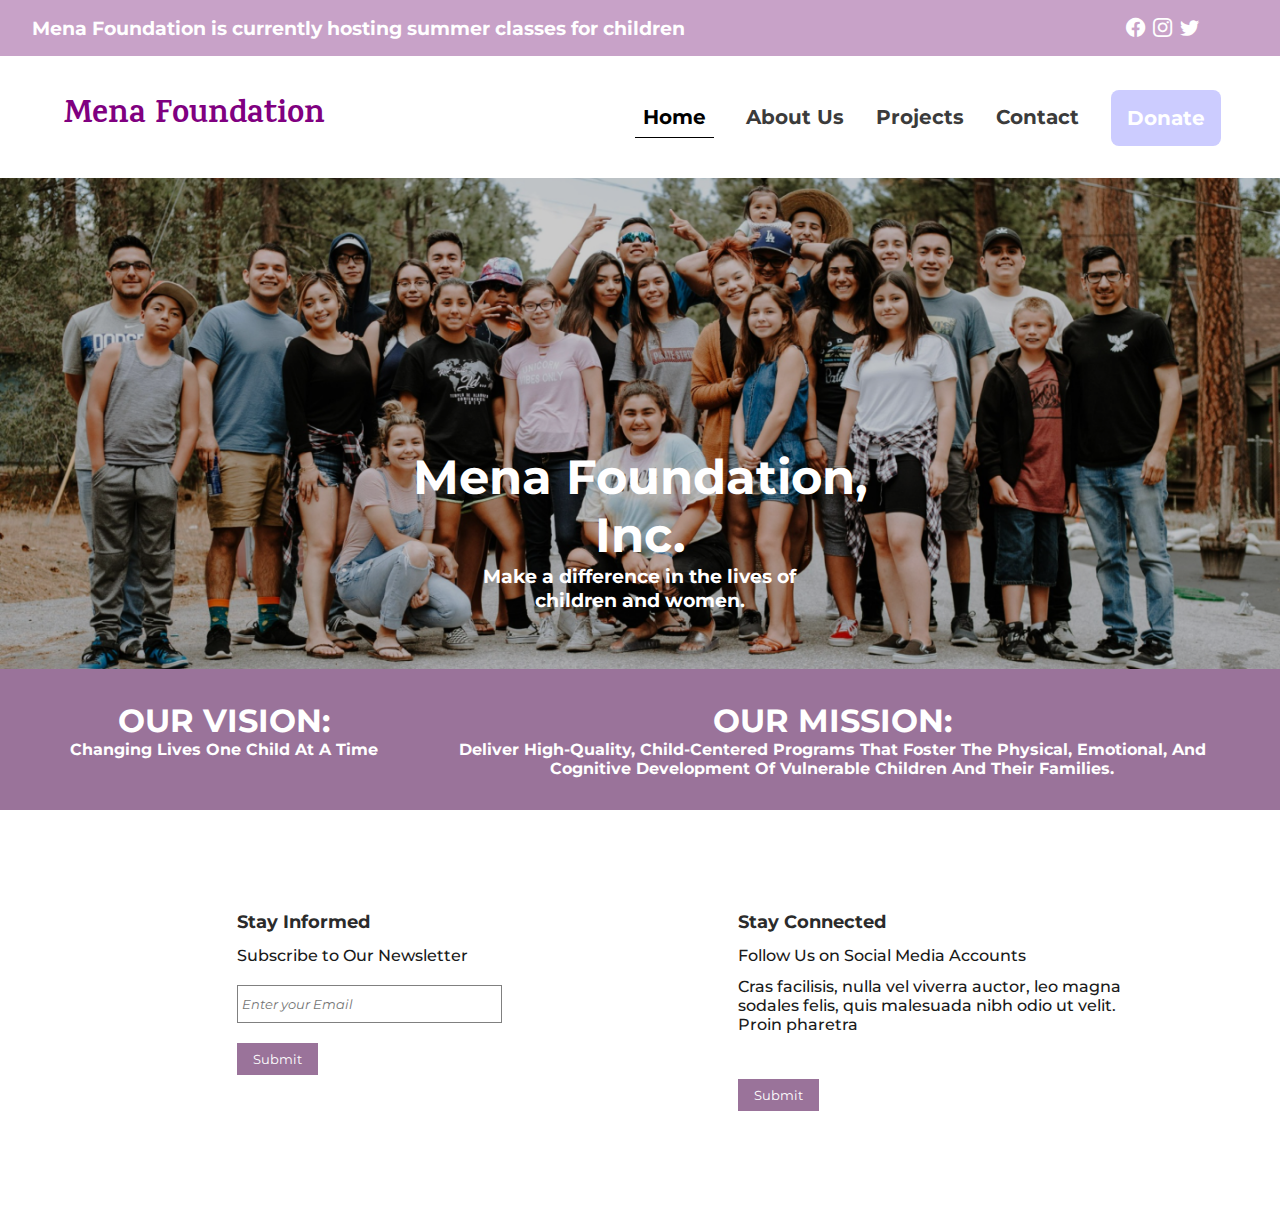
<file: index.html>
<!DOCTYPE html>
<html lang="en">
<head>
  <meta charset="UTF-8">
  <meta name="viewport" content="width=device-width, initial-scale=1.0">
  <title>Mena_Foundation</title>
  <link rel="shortcut icon" href="./images/favicon-32x32.png" type="image/x-icon">
  <link rel="stylesheet" href="styles.css">
  <link rel="stylesheet" href="https://cdn.jsdelivr.net/npm/bootstrap-icons@1.10.5/font/bootstrap-icons.css">
  <link rel="stylesheet" href="contact.css">
  <link rel="stylesheet" href="donate.css">
  <link rel="stylesheet" href="index.css">
</head>
<body>
  <main id="blur" class="">
      <!-- top bar -->
  <section class="top-bar">

    <p><strong>Mena Foundation is currently hosting summer classes for children</strong></p>

    <div class="icons">
      <i class="bi bi-facebook"></i>
     <a href="https://www.instagram.com/mena_foundation/"> <i class="bi bi-instagram"></i></a>
      <i class="bi bi-twitter"></i>
    </div>
  </section>
  <!-- Navigation bar -->
  <nav class="laptop-nav">
    <a class="logo" href="./index.html">Mena Foundation</a>
    <div class="nav">
      <span class="nav-item active"><a href="./index.html">Home</a></span>
      <span class="nav-item"><a href="./about.html">About Us</a></span>
      <span class="nav-item"><a href="">Projects</a></span>
      <span class="nav-item "><a href="./contact.html">Contact</a></span>
      <button id="donate-button" type="button">Donate</button>
    </div>
  </nav>
  <nav class="phone-nav">
    <div>
      <a class="logo" href="./index.html">Mena Foundation</a>
     <span id="menu"> <i  class="bi bi-list"></i></span>
    </div>
    <section class="">
      <div class="d-none" id="menu-items">
        <aside class="nav-item active"><a href="./index.html">Home</a></aside>
        <aside class="nav-item"><a href="about.html">About Us</a></aside>
        <aside class="nav-item"><a href="">Projects</a></aside>
        <aside class="nav-item "><a href="./contact.html">Contact</a></aside>
        <div id="donate-button" onclick="donateFunction()" >  <button type="button">Donate</button></div>
      </div>
    </section>
  </nav>

  <!-- Hero Section -->
  <section class="hero">
    <img src="./images//Rectangle 10.png" width="100%" alt="hero">
    <div>
      <span>
        <h3>Mena Foundation, Inc.</h3>
      </span>
      <p>Make a difference in the lives of children and women.</p>
    </div>
  </section>
  <!-- Bg them -->
  <section class="mission">
    <div class="mission-1">
      <h1>OUR VISION:</h1>
      <p>Changing Lives One Child At A Time</p>
    </div>

    <div class="mission-2">
      <h1>OUR MISSION:</h1>
      <p>Deliver High-Quality, Child-Centered Programs That Foster The Physical, Emotional, And Cognitive Development Of Vulnerable Children And Their Families.</p>
    </div>
  </section>
  <footer>
    <section class="section1">
       <div>
        <h5>Stay Informed</h5>
        <p>Subscribe to Our Newsletter</p>
        <input type="email" placeholder="Enter your Email">
        <br/>
        <button>Submit</button>
       </div>
    </section>
    <section>
      <div>
       <h5>Stay Connected</h5>
       <p>Follow Us on Social Media Accounts
      </p>
        <p>Cras facilisis, nulla vel viverra auctor, leo magna sodales felis, quis malesuada nibh odio ut velit. Proin pharetra</p>
       <br/>
       <button>Submit</button>
      </div>
   </section>
    </footer>
  </main>
</body>
<form class="container d-none" id="donate">
 <section>
   <!-- Logo and close -->
   <div class="up-bar">
    <h4 class="logo">Mena Foundation</h4>
   <span class="pointer" id="close_donate"> <i class="bi bi-x-lg"></i></span>
  </div>
  <!-- Text only -->
  <p class="text">Basic Ngo</p>
  <!-- To input Money Amount And where to -->
  <main class="details">
    <aside class="money-input">
      <p>Give:</p>
      <input type="number" placeholder="0.00">
    </aside>
    <p>To:</p>
    <aside>
      <select>
       <option value="">Summer Camp</option>
       <option value="">General Offering</option>
       <option value="">Summer Camp</option>
      </select>
    </aside>
  </main>
  <!--  -->
  <main class="info">
    <input type="text" placeholder="First Name" >
    <input type="text" placeholder="Last Name" >
    <input type="text" placeholder="Email" >
    <input type="number" placeholder="Phone Number" >
  </main>
  <!-- Card bank or opay -->
  <div class="payment-type">
    <span class="active-pay payment-option">
      <i class="bi bi-credit-card"></i>
      <p>Card</p>
    </span>
    <span class="payment-option">
      <i class="bi bi-bank"></i>
      <p>Bank</p>
    </span>     
     <span class="payment-option">
      <i class="bi bi-google"></i>
      <p>Pay</p>
    </span>
  </div>
  <!-- Card details -->
  <div class="card-details">
    <input type="number" max="3" placeholder="CVV"/>
    <input type="date" />
  </div>
  <!-- Donate Now -->
  <main class="donate-button">
    <button disabled  type="submit">Give $0.00</button>
    <i class="bi bi-bank"></i>
  </main>
 </section>
</form>
<script src="./scripts.js"></script>
</html>
</file>
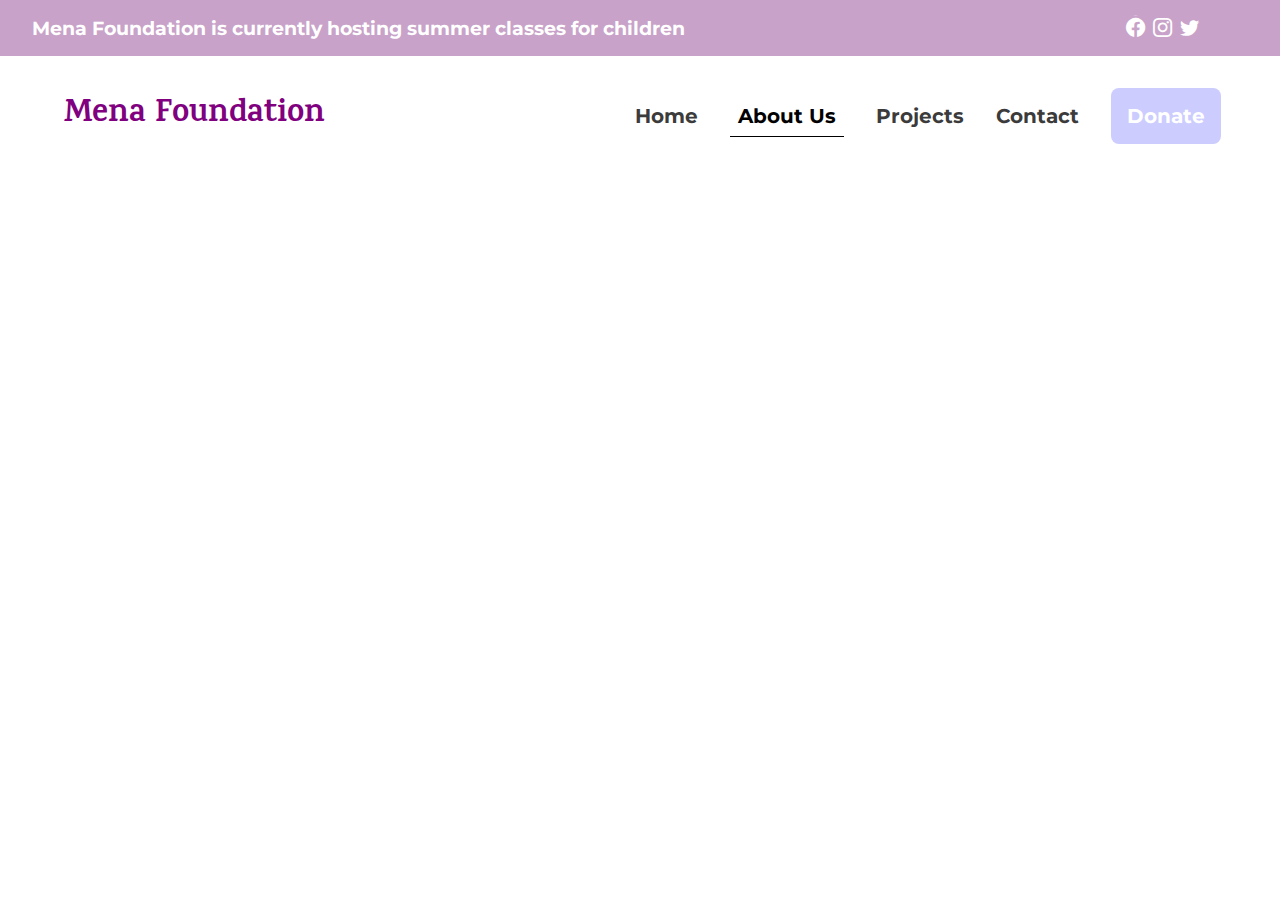
<file: about.html>
<!DOCTYPE html>
<html lang="en">
<head>
  <meta charset="UTF-8">
  <meta name="viewport" content="width=device-width, initial-scale=1.0">
  <title>Mena_Foundation</title>
  <link rel="stylesheet" href="styles.css">
  <link rel="stylesheet" href="https://cdn.jsdelivr.net/npm/bootstrap-icons@1.10.5/font/bootstrap-icons.css">
  <link rel="stylesheet" href="donate.css">
</head>
<body>
  <main id="blur" class="">
      <!-- top bar -->
  <section class="top-bar">
    <p><strong>Mena Foundation is currently hosting summer classes for children</strong></p>
    <div class="icons">
      <i class="bi bi-facebook"></i>
     <a href="https://www.instagram.com/mena_foundation/"> <i class="bi bi-instagram"></i></a>
      <i class="bi bi-twitter"></i>
    </div>
  </section>
  <!-- Navigation bar -->
  <nav class="laptop-nav">
    <a class="logo" href="./index.html">Mena Foundation</a>
    <div class="nav">
      <span class="nav-item"><a href="./index.html">Home</a></span>
      <span class="nav-item active"><a href="./about.html">About Us</a></span>
      <span class="nav-item"><a href="">Projects</a></span>
      <span class="nav-item "><a href="./contact.html">Contact</a></span>
      <button id="donate-button" type="button">Donate</button>
    </div>
  </nav>
  <nav class="phone-nav">
    <div>
      <a class="logo" href="./index.html">Mena Foundation</a>
     <span id="menu"> <i  class="bi bi-list"></i></span>
    </div>
    <section class="">
      <div class="d-none" id="menu-items">
        <aside class="nav-item"><a href="./index.html">Home</a></aside>
        <aside class="nav-item active"><a href="./about.html">About Us</a></aside>
        <aside class="nav-item"><a href="">Projects</a></aside>
        <aside class="nav-item "><a href="./contact.html">Contact</a></aside>
        <div id="donate-button" onclick="donateFunction()" >  <button type="button">Donate</button></div>
      </div>
    </section>
  </nav>
  
  </main>
</body>
<form class="container d-none" id="donate">
 <section>
   <!-- Logo and close -->
   <div class="up-bar">
    <h4 class="logo">Mena Foundation</h4>
   <span class="pointer" id="close_donate"> <i class="bi bi-x-lg"></i></span>
  </div>
  <!-- Text only -->
  <p class="text">Basic Ngo</p>
  <!-- To input Money Amount And where to -->
  <main class="details">
    <aside class="money-input">
      <p>Give:</p>
      <input type="number" placeholder="0.00">
    </aside>
    <p>To:</p>
    <aside>
      <select>
       <option value="">Summer Camp</option>
       <option value="">General Offering</option>
       <option value="">Summer Camp</option>
      </select>
    </aside>
  </main>
  <!--  -->
  <main class="info">
    <input type="text" placeholder="First Name" >
    <input type="text" placeholder="Last Name" >
    <input type="text" placeholder="Email" >
    <input type="number" placeholder="Phone Number" >
  </main>
  <!-- Card bank or opay -->
  <div class="payment-type">
    <span class="active-pay payment-option">
      <i class="bi bi-credit-card"></i>
      <p>Card</p>
    </span>
    <span class="payment-option">
      <i class="bi bi-bank"></i>
      <p>Bank</p>
    </span>     
     <span class="payment-option">
      <i class="bi bi-google"></i>
      <p>Pay</p>
    </span>
  </div>
  <!-- Card details -->
  <div class="card-details">
    <input type="number" max="3" placeholder="CVV"/>
    <input type="date" />
  </div>
  <!-- Donate Now -->
  <main class="donate-button">
    <button disabled  type="submit">Give $0.00</button>
    <i class="bi bi-bank"></i>
  </main>
 </section>
</form>
<script src="./scripts.js"></script>
</html>
</file>
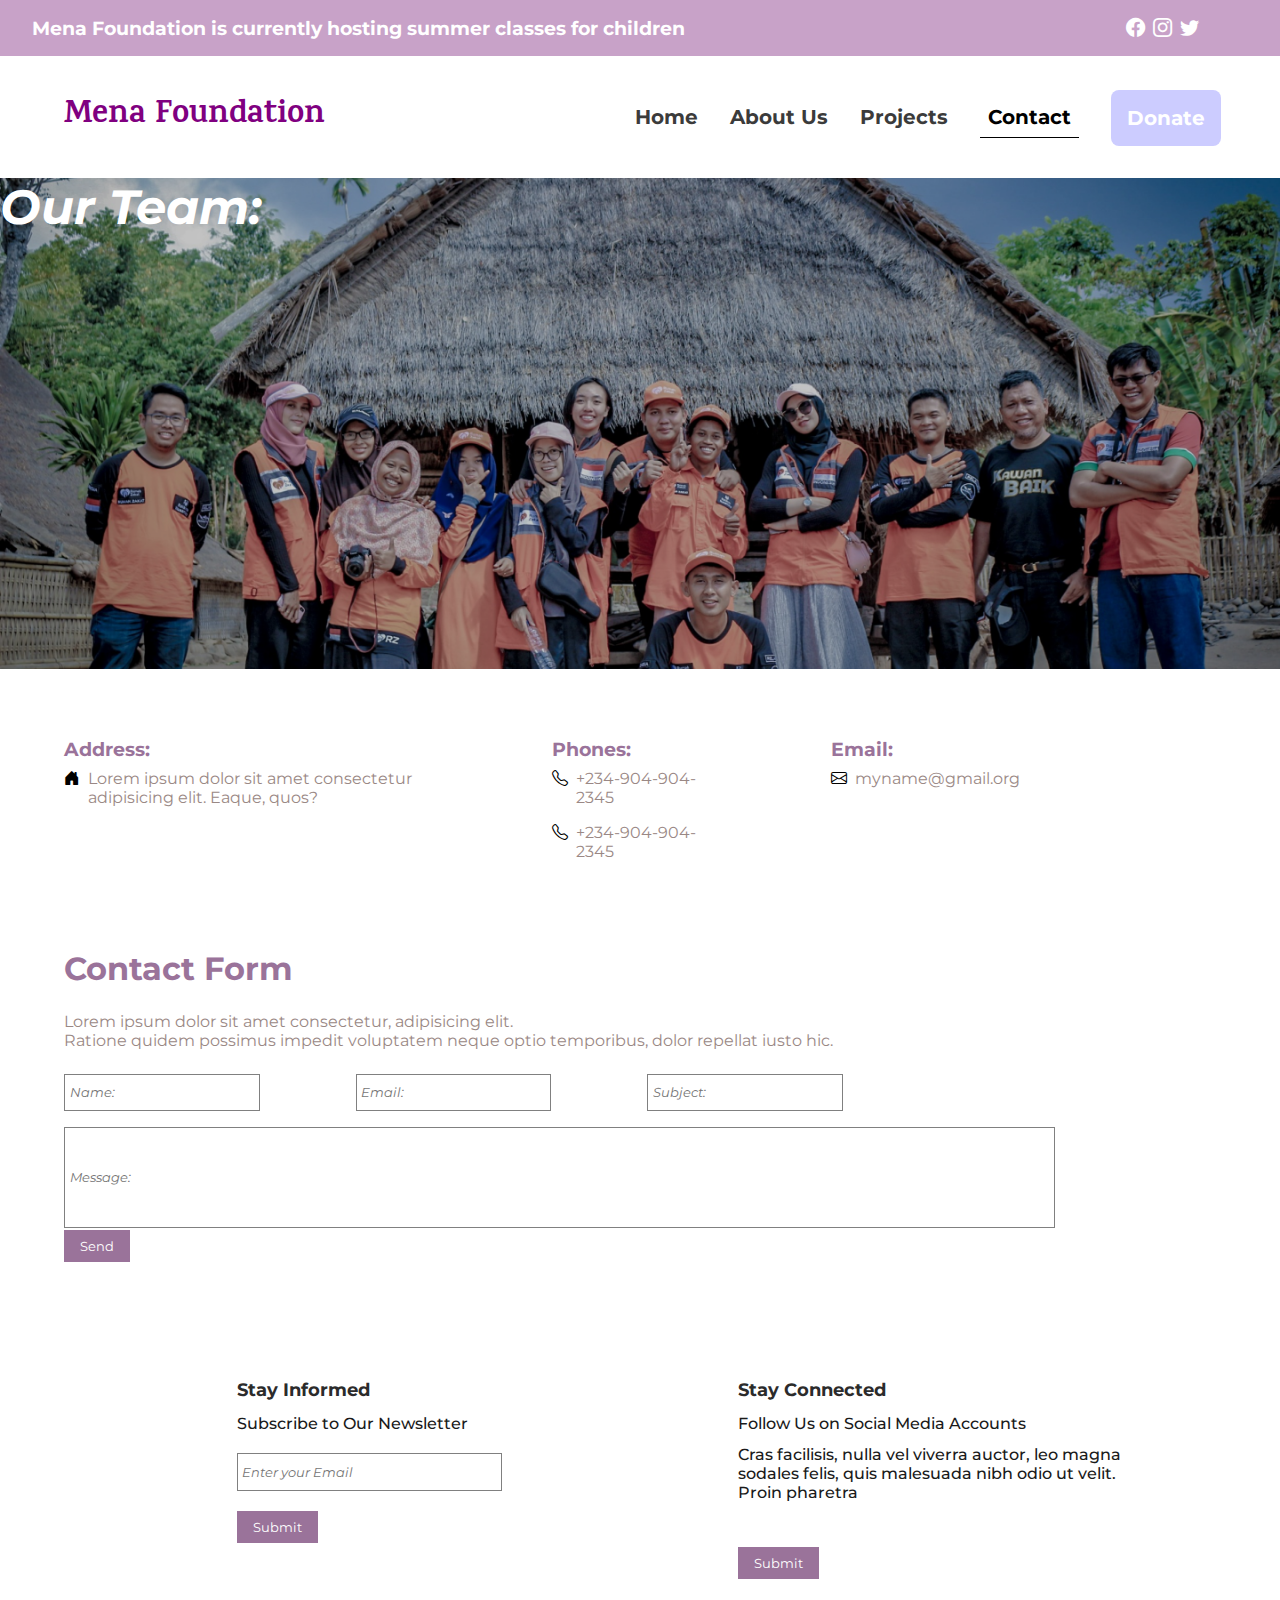
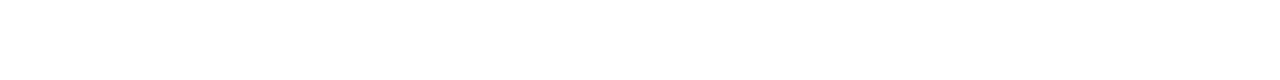
<file: contact.html>
<!DOCTYPE html>
<html lang="en">
<head>
  <meta charset="UTF-8">
  <meta name="viewport" content="width=device-width, initial-scale=1.0">
  <title>Mena_Foundation</title>
  <link rel="stylesheet" href="contact.css">
  <link rel="stylesheet" href="styles.css">
  <link rel="stylesheet" href="https://cdn.jsdelivr.net/npm/bootstrap-icons@1.10.5/font/bootstrap-icons.css">
  <link rel="stylesheet" href="donate.css">
</head>
<body >
  <main id="blur" class="">
    <!-- top bar -->
    <section class="top-bar">
      <p><strong>Mena Foundation is currently hosting summer classes for children</strong></p>
  
      <div class="icons">
        <i class="bi bi-facebook"></i>
        <a href="https://www.instagram.com/mena_foundation/"> <i class="bi bi-instagram"></i></a>
        <i class="bi bi-twitter"></i>
      </div>
    </section>
    <!-- Navigation bar -->
    <nav class="laptop-nav">
      <a class="logo" href="./index.html">Mena Foundation</a>
      <div class="nav">
        <span class="nav-item "><a href="./index.html">Home</a></span>
        <span class="nav-item"><a href="./about.html">About Us</a></span>
        <span class="nav-item"><a href="">Projects</a></span>
        <span class="nav-item active"><a href="./contact.html">Contact</a></span>
        <button id="donate-button" type="button">Donate</button>
      </div>
    </nav>
    <nav class="phone-nav">
      <div>
        <a class="logo" href="#">Mena Foundation</a>
       <span id="menu"> <i  class="bi bi-list"></i></span>
      </div>
      <section class="">
        <div class="d-none" id="menu-items">
          <aside class="nav-item "><a href="./index.html">Home</a></aside>
          <aside class="nav-item"><a href="./about.html">About Us</a></aside>
          <aside class="nav-item"><a href="">Projects</a></aside>
          <aside class="nav-item active"><a href="./contact.html">Contact</a></aside>
          <button id="donate-button" onclick="donateFunction()" type="button">Donate</button>
        </div>
      </section>
    </nav>
    <section class="hero-section">
      <h1 class="hero-text">Our Team:</h1>
      <img width="100%" src="./images/Rectangle 9.png" />
    </section>
      <!-- Main body -->
      <section class="contacts">
        <!--  Address -->
        <div class="contact-items address">
          <label>Address:</label>
          <span>
            <i class="bi bi-house-door-fill"></i>
            <p class="brown">Lorem ipsum dolor sit amet consectetur adipisicing elit. Eaque, quos?
            </p>
          </span>
        </div>
        <!-- Phone -->
        <div class="contact-items phone">
          <label>Phones:</label>
          <span>
            <i class="bi bi-telephone"></i>
            <p class="brown">+234-904-904-2345 </p>
          </span>
          <span>
            <i class="bi bi-telephone"></i>
            <p class="brown">+234-904-904-2345  </p>
          </span>
        </div>
        <!-- Email -->
        <div class="contact-items email">
          <label> Email:</label>
          <span>
            <i class="bi bi-envelope"></i>
            <p class="brown">myname@gmail.org </p>
          </span>
        </div>
      </section>
      <!-- Form -->
      <form>
        <label for="form">Contact Form</label>
        <p class="brown">Lorem ipsum dolor sit amet consectetur, adipisicing elit. <br /> Ratione quidem possimus impedit voluptatem neque optio temporibus, dolor repellat iusto hic.
        </p>
        <div>
          <input id="name" type="text" placeholder="Name:" />
          <input id="mail" type="email" placeholder="Email:"/>
          <input id="subject" type="text" placeholder="Subject:" />
        </div>
        <input id="message" class="message" type="text" placeholder="Message:" />
        <br />
       <button type="submit" onclick="myFunction()" id="submit_button">Send</button>
      </form>
      <!-- Footer -->
      <footer>
      <section class="section1">
         <div>
          <h5>Stay Informed</h5>
          <p>Subscribe to Our Newsletter</p>
          <input type="email" placeholder="Enter your Email">
          <br/>
          <button>Submit</button>
         </div>
      </section>
      <section>
        <div>
         <h5>Stay Connected</h5>
         <p>Follow Us on Social Media Accounts
        </p>
          <p>Cras facilisis, nulla vel viverra auctor, leo magna sodales felis, quis malesuada nibh odio ut velit. Proin pharetra</p>
         <br/>
         <button>Submit</button>
        </div>
     </section>
      </footer>
  </main>
  <form class="container d-none" id="donate">
   <section>
     <!-- Logo and close -->
     <div class="up-bar">
      <h4 class="logo">Mena Foundation</h4>
     <span class="pointer" id="close_donate"> <i class="bi bi-x-lg"></i></span>
    </div>
    <!-- Text only -->
    <p class="text">Basic Ngo</p>
    <!-- To input Money Amount And where to -->
    <main class="details">
      <aside class="money-input">
        <p>Give:</p>
        <input type="number" placeholder="0.00">
      </aside>
      <p>To:</p>
      <aside>
        <select>
         <option value="">Summer Camp</option>
         <option value="">General Offering</option>
         <option value="">Summer Camp</option>
        </select>
      </aside>
    </main>
    <!--  -->
    <main class="info">
      <input type="text" placeholder="First Name" >
      <input type="text" placeholder="Last Name" >
      <input type="text" placeholder="Email" >
      <input type="number" placeholder="Phone Number" >
    </main>
    <!-- Card bank or opay -->
    <div class="payment-type">
      <span class="active-pay payment-option">
        <i class="bi bi-credit-card"></i>
        <p>Card</p>
      </span>
      <span class="payment-option">
        <i class="bi bi-bank"></i>
        <p>Bank</p>
      </span>     
       <span class="payment-option">
        <i class="bi bi-google"></i>
        <p>Pay</p>
      </span>
    </div>
    <!-- Card details -->
    <div class="card-details">
      <input type="number" max="3" placeholder="CVV"/>
      <input type="date" />
    </div>
    <!-- Donate Now -->
    <main class="donate-button">
      <button disabled type="submit">Give $0.00</button>
      <i class="bi bi-bank"></i>
    </main>
   </section>
  </form>
</body>
<script src="./scripts.js"></script>
<!-- <script>
  let button =document.getElementById("submit_button")
  button.addEventListener('click', function(event){
    event.preventDefault()
  })
</script> -->
</html>
</file>
<file: styles.css>
@import url('https://fonts.googleapis.com/css2?family=Karma:wght@300;400;500;700&family=Montserrat:wght@100;200;300;400;500;600;700;800;900&display=swap');
*{
  margin: 0;
  padding: 0;
  font-family: 'Montserrat', sans-serif;
}

.d-none {
  display: none;
}

.pointer{
  cursor: pointer;
}


@keyframes back{
  0%{background-position: right;}
  50%{background-position: left;}
  100%{background-position: right;}
}

.icons{
  display: flex;
  gap: .5rem;
}

.top-bar{
  display: grid;
  grid-template-columns: 90% 10%;
  background-color: #C8A2C8;
  padding:1rem 2rem;
  color: white;
  font-size: larger;
}


nav{
  display: grid;
  grid-template-columns: 50% 50%;
  align-items: center;
  color: #3B3B3B;
  padding: 2rem 4rem;
}

.logo{
  color: #800080;
  font-family: Karma;
  font-size: 2rem;
  font-weight: 700;
  text-decoration: none;
}

.nav{
  align-items: center;
  display: flex;
  gap: 2rem;
  place-content: center;

}

.nav > button{
  border: none;
  background-color: #CCCCFF;
  padding: 1rem;
  color: white;
  border-radius: 0.5rem;
  cursor: pointer;
  font-weight: 700;
  font-size: 1.25rem;
}

.nav-item{
  cursor: pointer;
  font-size: 1.25rem;
  font-weight: 700;
  white-space: nowrap;
}

.active{
  color: black;
  border-bottom: 1px solid black;
  padding: .5rem;
}
.nav-item:hover{
  color: #C8A2C8;
}

.active:hover{
  color: black;
}

a{
  text-decoration:none;
  color: inherit;
}

.contacts{
  display: grid;
  grid-template-columns: 33.3% 33.3% 33.3%;
  padding: 4rem;
}

label{
  color: #9a739a;
  font-size: larger;
  font-weight: 700;
}

.contact-items > span{
  display: flex;
  gap: .5rem;
  padding: .5rem 0rem;
}


.phone{
  padding:0rem 6.5rem;
}

.brown{
  color: #9a8885 ;
}

.phone-nav{
  display: none;
  transition: all .5s ease-in-out;
}

/* Phone Screens */
@media (max-width:760px) {
  .laptop-nav{
    display: none;
  }
  .phone-nav{
    display: block;
    padding: .5rem 0rem;
  }
  .phone-nav > div{
    display: grid;
    align-items: center;
    grid-template-columns: 85% 15%;
    padding: .5rem;
  }
  	
  .phone-nav > div> span{
    font-size: x-large;
    border: 1px solid grey;
    display: flex;
    justify-content: center;
    border-radius: 3px;
  }

  #menu:active {
    border: 4px solid grey;
  }

  .logo{
    color: #800080;
    font-family: Karma;
    font-size: 1rem;
    font-weight: 700;
    text-decoration: none;
  }

  nav{
    padding: 0;
  }

  .top-bar{
    font-size: small;
    padding: 1rem;
    display: block;
  }
  
  .icons{
    place-content: end;
    padding-top: .3rem;
  }

  .nav-item{
    cursor: pointer;
    font-size: medium;
    padding: .5rem;
    font-weight: 700;
  }
  .active{
    border-bottom: none;
  }
  nav > section >button{
    margin-left: .5rem;
  }

  nav button{
    cursor: pointer;
    margin-top: 2px;
    padding: .5rem 1rem;
    outline: none;
    border: none;
    color: white;
    background-color: #9a739a;
  }

  .contacts{
    grid-template-columns: auto;
    grid-template-rows: auto auto auto;
    padding: 2rem;
  }

  .phone{
    padding: 1rem 0rem;
  }
  
}

.blur{
  filter:blur(3px) ;
}

.hidden{
  overflow: hidden;
  height: 100vh;
}
</file>
<file: contact.css>
form {
  padding: 1rem 4rem;
}

input {
  outline: none;
  padding: 0.6rem 0.3rem;
  border-radius: 0;
  border: 1px solid grey;
}


form > div {
  display: grid;
  grid-template-columns: auto auto auto;
  gap: 6rem;
  padding-right: 26rem;
  padding-bottom: 1rem;
}

form > p {
  padding: 1.5rem 0rem;
}

form > label {
  font-size: xx-large;
}

input::placeholder {
  font-style: italic;
  text-align: start;
}

.message {
  width: 85%;
  height: 5rem;
}

footer {
  display: grid;
  grid-template-columns: 50% 50%;
  padding: 4rem;
  gap: 2px;
}

footer > section {
  background-image: url("https://images.unsplash.com/photo-1533035353720-f1c6a75cd8ab?ixlib=rb-4.0.3&ixid=M3wxMjA3fDB8MHxleHBsb3JlLWZlZWR8MXx8fGVufDB8fHx8fA%3D%3D&w=1000&q=80");
  padding: 1.5rem 6rem;
  display: flex;
}

footer > section > div > input {
  width: 110%;
  margin: 0.5rem 0rem;
}

.section1 {
  place-content: center;
}

footer p {
  margin: 0.8rem 0rem;
  font-weight: 500;
  color: #1a1a1a;
}

footer h5 {
  margin: 0.8rem 0rem;
  font-size: large;
  color: #2b2b2b;
}

footer button {
  margin: 0.8rem 0rem;
}


.hero-section > img {
  position: relative;
}

.hero-text {
  position: absolute;
  z-index: 100;
  font-size: xxx-large;
  color: white;
  font-style: italic;
}

@media (max-width: 760px) {
  form {
    padding: 0 1.5rem;
  }

  footer > section > div > input {
    width: 100%;
  }

  footer > section {
    background-image: url("https://images.unsplash.com/photo-1533035353720-f1c6a75cd8ab?ixlib=rb-4.0.3&ixid=M3wxMjA3fDB8MHxleHBsb3JlLWZlZWR8MXx8fGVufDB8fHx8fA%3D%3D&w=1000&q=80");
    padding: 1.5rem;
  }

  
  .hero-text {
    font-size: large;
  }
  form > div {
    display: grid;
    grid-template-rows: auto auto auto;
    grid-template-columns: auto;
    gap: 1rem;
    padding-right: 0rem;
  }
  footer {
    display: grid;
    margin: 2rem 0rem;
    gap: 1px;
    grid-template-columns: 100%;
    padding: 0;
  }
}

  button {
    cursor: pointer;
    margin-top: 2px;
    padding: 0.5rem 1rem;
    outline: none;
    border: none;
    color: white;
    background-color: #9a739a;
  }
</file>
<file: donate.css>
.container{
  background-color: transparent;
  border: #f8f8f8;
  position: fixed;
  padding: 0 30vw;
  top: 1vh;
  z-index: 100;
}

.container > section{
  padding: 2rem;
  background-color: white;
}

input{
  outline: none;
}

select{
  outline: none;
  width: 100%;
  font-size: medium;
  padding: 0.5rem;
}

option{
  font-size: medium;
}

.up-bar{
  display: flex;
  align-items: center;
  justify-content: space-between;
  padding: 2rem 0rem .5rem 0rem;
  border-bottom: 1px solid #aeaeae;
}

.up-bar > span{
  font-size: x-large;
  place-content: end;
  font-weight: 700;
}

.text{
  margin: 1rem  0rem;
  font-weight:700;
  color: #2b2b2b;
}

.details{
  display: grid;
  align-items: end;
  grid-template-columns: 60% 10% 30%;
  gap: 2px;
  padding: 1rem 0rem;
}

.money-input input{
  border: none;
  border-bottom: 1px solid black;
  width: 95%;
  font-weight: 700;
  font-size: 2.5rem;
  color: #aeaeae;
}


.money-input input::placeholder{
  color: dimgrey;
}

.money-input{
  font-weight: 600;
  font-size: 1.2rem;
}

.info{
  display: grid;
  grid-template-columns: 20% 20% 20% 25%;
  gap: 4%;
}

.info> input{
  width: 100%;
  font-size: 16px;
  padding-left: 3px;
  height: 5vh;
}
.payment-type{
  display: flex;
  align-items: center;
  justify-content: center;
  gap:1rem;
  margin-top: 1rem;
  padding: 2rem 0rem;
  border-bottom: 1px #aeaeae solid;
  border-top: 1px #aeaeae solid;

}

.payment-option{
  display: flex;
  place-content: center;
  gap:3px;
  padding: 1rem;
  border: 1px solid darkgrey;
  width: 100%;
  cursor: pointer;
  border-radius: 5px;
}

.active-pay{
  background-color: #2b2b2b;
  color: white;
}

.card-details > input{
 border: none;
}

.card-details{
  border: 1px solid #aeaeae;
  padding: 1rem ;
  width: 80%;
  justify-content: space-between;
  display: flex;
  margin: 1rem auto;
  border-radius: 5px;
}

.donate-button > button{
  background-color: #343a40;
  border: none;
  outline: none;
  width: 100%;
  padding: 1rem 0rem;
  border-radius: 5px;
  color: white;
  cursor: pointer;
}

.donate-button{
  width: 86%;
  color: white;
  margin: auto;
}

.donate-button > i{
  position: absolute;
  left: 2rem;
  left: 32rem;
  bottom: 3rem;
}

@media (max-width:760px) {
 .container{
  width: 100vw;
  top: 0;
  padding: 0;
  left: 0;
 }

 .info{
  display: grid;
  grid-template-columns: 100%;
  gap: 4%;
 }

 .hidden{
  overflow: auto;
 }
}
</file>
<file: index.css>
@import url('https://fonts.googleapis.com/css2?family=Karma:wght@300;400;500;700&family=Montserrat:wght@100;200;300;400;500;600;700;800;900&display=swap');
.hero {
  position: relative;
  text-align: center;
  color: white;
  font-weight: 700;
  overflow: hidden;
}

.hero > div{
  position: absolute;
  top: 30vh;
  right: 30vw;
  left: 30vw;
}

.hero p{
  font-size: larger;
  margin: .5rem 0;
  width: 70%;
  margin: 0 auto;
}

.hero h3{
  font-size: xxx-large;
}

.mission{
  background:#9a739a ;
  display: grid;
  grid-template-columns: 35% 60% 5%;
  margin-top: -3.6px;
  color: white;
  font-family: Karma;
  font-weight: 700;
}

.mission-1{
  display: grid;
  grid-template-columns: 100%;
  grid-template-rows: 50% 50%;
  padding: 2rem 0;
  text-align: center;
}

.mission-2{
  display: grid;
  grid-template-columns: 100%;
  grid-template-rows: 50% 50%;
  padding: 2rem 0;
  text-align: center;
}

@media (max-width:768px) {
  
  .hero > div{
    position: absolute;
    top: 15vh;
    right: 5vw;
    left: 5vw;
  }
  
  .hero p{
    font-size: small;
    margin: .5rem 0;
    width: 70%;
    margin: 0 auto;
  }
  
  .hero h3{
    font-size: larger;
  }

  .mission{
    background:#9a739a ;
    display: grid;
    grid-template-columns: 100%;
    margin-top: -3.6px;
    color: white;
    font-family: Karma;
    font-weight: 700;
    gap: 2px;
  }

  .mission-1{
    display: grid;
    grid-template-columns: 100%;
    grid-template-rows: 50% 50%;
    padding: 1rem 0;
    text-align: center;
  }
  
  .mission-2{
    display: grid;
    grid-template-columns: 100%;
    grid-template-rows: 50% 50%;
    padding: 1rem 0;
    text-align: center;
  }
  
}

@media (max-width:481px) {  
  .hero > div{
    position: absolute;
    top: 3vh;
    right: 5vw;
    left: 5vw;
  }
  
  .hero p{
    font-size: small;
    margin: .5rem 0;
    width: 70%;
    margin: 0 auto;
  }
  
  .hero h3{
    font-size: larger;
  }


}
</file>
